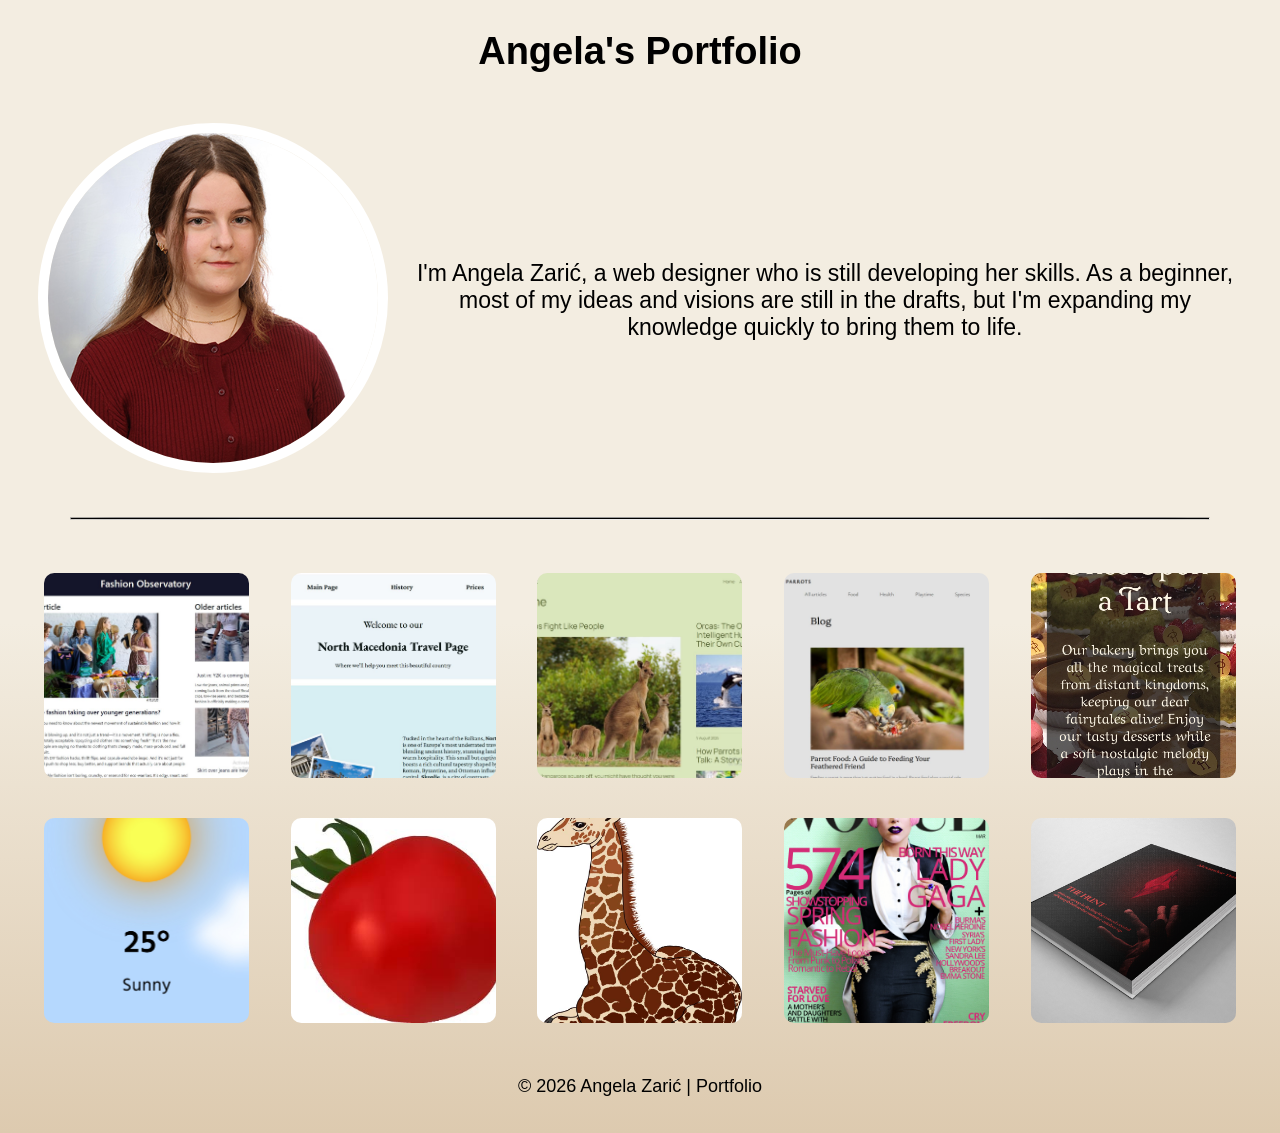
<file: index.html>
<!DOCTYPE html>
<html lang="en">
    <head>
        <meta charset="UTF-8">
        <meta name="viewport" content="width=device-width, initial-scale=1.0">
        <meta name="description" content="Portfolio made by Angela Zarić.">
        <link rel="stylesheet" href="stylesheet.css">
    </head>
    <body>
        <header>
            <h1>Angela's Portfolio</h1>
        </header>
        <div class="introduction">
            <div class="my-photo">
                <img src="images for portfolio/slika.jpg" id="a-photo-of-me">
            </div>
            <div class="my-name-and-introduction">
                <p>I'm Angela Zarić, a web designer who is still developing her skills. As a beginner, most of my ideas and visions are still in the drafts, but I'm expanding my knowledge quickly to bring them to life.</p>
            </div>
        </div>
        <hr>
        <div class="projects">
            <img src="images for portfolio/fashion blog main.JPG" class="preview" onclick="popUpWindow('fashion-blog')">
            <img src="images for portfolio/nm main page.JPG" class="preview" onclick="popUpWindow('travel-site')">
            <img src="images for portfolio/wp main.JPG" class="preview" onclick="popUpWindow('food-for-thought')">
            <img src="images for portfolio/wp kyp main.JPG" class="preview" onclick="popUpWindow('know-your-parrots')">
            <img src="images for portfolio/main page.jpg" class="preview" onclick="popUpWindow('bakery-app')">
            <img src="images for portfolio/sunny.jpg" class="preview" onclick="popUpWindow('weather-tracker')">
            <img src="images for portfolio/adobe i tomato.jpg" class="preview" onclick="popUpWindow('adobe-illustrator-1')">
            <img src="images for portfolio/adobe i giraffe.jpg" class="preview" onclick="popUpWindow('adobe-illustrator-2')">
            <img src="images for portfolio/adobe p magazine.jpg" class="preview" onclick="popUpWindow('adobe-photoshop-1')">
            <img src="images for portfolio/adobe p book.jpg" class="preview" onclick="popUpWindow('adobe-photoshop-2')">
        </div>
        <div class="pop-up-window-visibility">
            <div class="pop-up-window">
                <button class="exit-button" onclick="closePopUp()">&times;</button>
                <div class="pop-up-project-image">
                    <div class="carousel-container">
                        <div class="carousel-line">
                            
                        </div>
                        <button class="previous-button">‹</button>
                            <button class="next-button">›</button>
                    </div>
                </div>
                <div class="pop-up-text">
                    <h2 class="project-name"></h2>
                    <p class="time-limit">Time limit: <b class="time"></b></p>
                    <p class="description"></p>
                    <a href="#" class="project-link" target="_blank" rel="noopener">View Live Project</a>
                    <ul class="skills-list">
                    </ul>
                </div>
            </div>
        </div>
        
        <footer>
            <p>© 2026 Angela Zarić | Portfolio</p>
        </footer>
        <script src="js-code.js"></script>
    </body>
</html>
</file>
<file: stylesheet.css>
body {
    background-image: linear-gradient(to bottom, rgb(243, 237, 225) 55%, rgb(221, 202, 175));
    font-family: Arial, Helvetica, sans-serif;
}

h1 {
    font-size: 38px;
    text-align: center;
    margin: 30px;
}

.introduction {
    display: flex;
    flex-direction: row;
    gap: 20px;
    margin-top: 50px !important;
    padding: 0 30px 0 30px;
}

.my-name-and-introduction {
    display: flex;
    align-items: center;
    font-size: 23px;
    font-weight: 500;
    text-align: center;
}

#a-photo-of-me {
    border-radius: 50%;
    border: 10px solid white;
    width: 330px;
    max-height: 330px;
    object-fit: cover;
    object-position: 50% 30%;
}

hr {
    background: black;
    border-radius: 25%;
    margin-top: 40px;
    height: 1px;
    width: 90%;
  }

.projects {
    display: grid;
    grid-template-columns: repeat(auto-fit, minmax(200px, 1fr));
    align-items: center;
    justify-items: center;
    padding: 25px;
    gap: 20px;
}

.preview {
    margin-top: 20px;
    width: 100%;
    max-width: 205px;
    height: 205px;
    border-radius: 5%;
    object-fit: cover;
    cursor: pointer;
}

.pop-up-window {
    display: flex;
    flex-direction: row;
    justify-content: space-evenly;
    align-items: center;          
    gap: 20px;
    position: fixed;
    top: 50%;
    left: 50%;
    transform: translate(-50%, -50%);
    width: 80%;
    max-width: 1100px;             
    height: 85%;
    z-index: 100;
    background-color: rgb(255, 255, 255);
    box-shadow: 0 5px 5px 5px rgb(0,0,0, 0.1);
    border-radius: 0.5%;
    padding: 10px;
    box-sizing: border-box;
    overflow-y: scroll;
    overflow-x: hidden;
}

.project-name {
    font-size: 30px;
    position: absolute;
    top: 20%;
    padding-bottom: 10px;
}

.pop-up-window p a {
    padding: 10px;
    font-size: 20px !important;
}

a {
    color: rgb(161, 135, 99);
}

ul {
    list-style-type: circle;
}

.pop-up-window-visibility {
    display: none;
}

.carousel-container {
    overflow: hidden;
    position: relative;
    width: 100%;
    max-width: 500px;
}

.carousel-line {
    display: flex;
    overflow: hidden;
}

.image {
    min-width: 100%;
    display: flex;
    flex: 0 0 50%;
}

.image img {
    width: 100%;
    display: block;
    min-width: 350px;
    max-height: 550px;
    object-fit: contain;
}

.previous-button, .next-button {
    font-size: 25px;
    position: absolute;
    top: 50%;
    transform: translateY(-50%);
    background-color: rgba(0,0,0,0);
    color: black;
    border: none;
    cursor: pointer;
    padding: 5px;
    z-index: 2;
}

.next-button {
    right: 0;
}

.exit-button {
    font-size: 35px;
    position: absolute;
    top: 1%;
    right: 1%;
    background-color: rgba(0,0,0,0);
    color: black;
    border: none;
    cursor: pointer;
    padding: 5px;
    z-index: 2;
}

footer {
    text-align: center;
    font-size: 18px;
    font-weight: 500;
    padding: 10px;
}

::-webkit-scrollbar {
    width: 12px;
}

::-webkit-scrollbar-track {
    background: white;
}

::-webkit-scrollbar-thumb {
    background: rgb(170, 155, 134);
}

::-webkit-scrollbar-thumb:hover {
    background: rgb(141, 128, 111);
}

@media screen and (max-width: 966px) {
    .introduction {
        display: flex;
        flex-direction: column;
        align-items: center;
    }

    #a-photo-of-me {
        width: 300px;
        max-height: 300px;
    }

    .pop-up-window {
        flex-direction: column;
        align-items: center;
        justify-content: flex-start;
        width: 95%;
        height: 90%;
        padding: 50px 15px 20px 15px;
        overflow-x: hidden;
    }

    .carousel-container {
        width: 100%;
        display: flex;
        align-items: center;
    }

    .project-name {
        margin-top: 0;
        margin-bottom: 15px;
        position: static;
    }

    .time-limit {
        margin-top: 10px;
    }

    .pop-up-text {
        font-size: 15px;
        text-align: center;
        width: 100%;
        padding: 20px !important;
        box-sizing: border-box;

    }

    .skills-list li {
        margin-bottom: 5px; 
    }

    .pop-up-project-image {
        width: 100%;
        display: flex;
        align-items: center;
        justify-content: center;
    }
}
</file>
